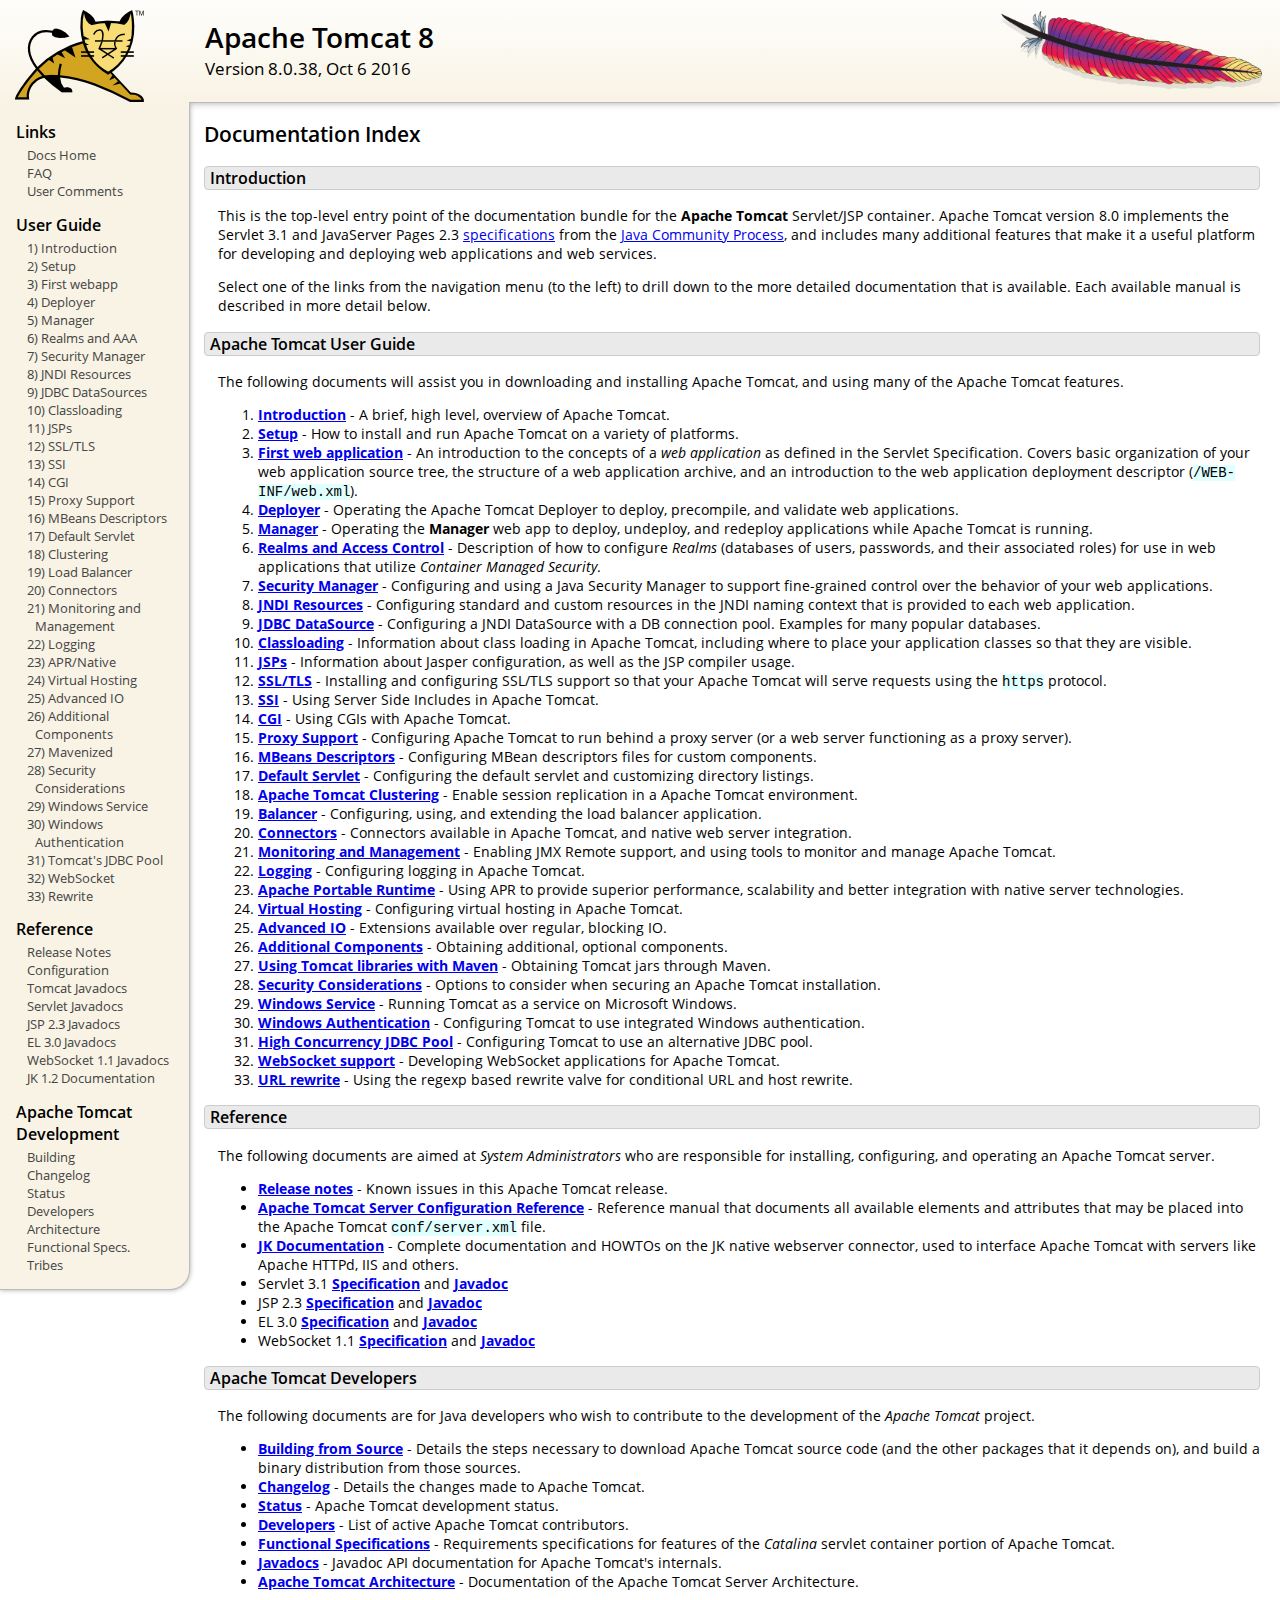
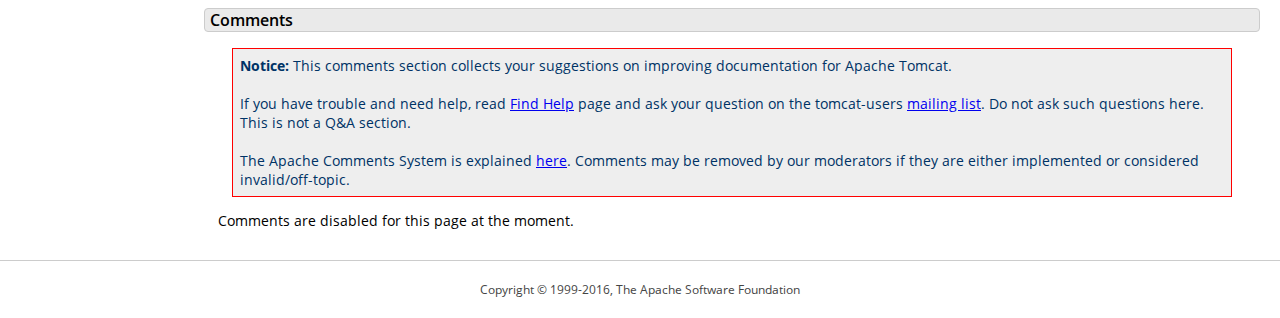
<file: docker/camunda/webapps/docs/index.html>
<!DOCTYPE html SYSTEM "about:legacy-compat">
<html lang="en"><head><META http-equiv="Content-Type" content="text/html; charset=UTF-8"><link href="./images/docs-stylesheet.css" rel="stylesheet" type="text/css"><title>Apache Tomcat 8 (8.0.38) - Documentation Index</title><meta name="author" content="Craig R. McClanahan"><meta name="author" content="Remy Maucherat"><meta name="author" content="Yoav Shapira"><script type="application/javascript" data-comments-identifier="tomcat-8.0-doc/index">
    "use strict"; // Enable strict mode

    (function() {
      var thisScript = document.currentScript;
      if (!thisScript) { // Workaround for IE <= 11
        var scripts = document.getElementsByTagName("script");
        thisScript = scripts[scripts.length - 1];
      }
      document.addEventListener("DOMContentLoaded", (function() {
        var commentsDiv = document.getElementById("comments_thread");
        var commentsShortname = "tomcat";
        var commentsIdentifier = "http://tomcat.apache.org/" +
          thisScript.getAttribute("data-comments-identifier") + ".html";

        (function(w, d) {
          if (w.location.hostname.toLowerCase() == "tomcat.apache.org") {
            var s = d.createElement("script");
            s.type = "application/javascript";
            s.async = true;
            s.src = "https://comments.apache.org/show_comments.lua?site=" +
              encodeURIComponent(commentsShortname) +
              "&page=" + encodeURIComponent(commentsIdentifier);
            d.head.appendChild(s);
          } else {
            commentsDiv.appendChild(d.createTextNode("Comments are disabled for this page at the moment."));
          }
        })(window, document);
      }), false);
    })();
  </script></head><body><div id="wrapper"><header><div id="header"><div><div><div class="logo noPrint"><a href="http://tomcat.apache.org/"><img alt="Tomcat Home" src="./images/tomcat.png"></a></div><div style="height: 1px;"></div><div class="asfLogo noPrint"><a href="http://www.apache.org/" target="_blank"><img src="./images/asf-feather.png" alt="The Apache Software Foundation" style="width: 266px; height: 83px;"></a></div><h1>Apache Tomcat 8</h1><div class="versionInfo">
          Version 8.0.38,
          <time datetime="2016-10-06">Oct 6 2016</time></div><div style="height: 1px;"></div><div style="clear: left;"></div></div></div></div></header><div id="middle"><div><div id="mainLeft" class="noprint"><div><nav><div><h2>Links</h2><ul><li><a href="index.html">Docs Home</a></li><li><a href="http://wiki.apache.org/tomcat/FAQ">FAQ</a></li><li><a href="#comments_section">User Comments</a></li></ul></div><div><h2>User Guide</h2><ul><li><a href="introduction.html">1) Introduction</a></li><li><a href="setup.html">2) Setup</a></li><li><a href="appdev/index.html">3) First webapp</a></li><li><a href="deployer-howto.html">4) Deployer</a></li><li><a href="manager-howto.html">5) Manager</a></li><li><a href="realm-howto.html">6) Realms and AAA</a></li><li><a href="security-manager-howto.html">7) Security Manager</a></li><li><a href="jndi-resources-howto.html">8) JNDI Resources</a></li><li><a href="jndi-datasource-examples-howto.html">9) JDBC DataSources</a></li><li><a href="class-loader-howto.html">10) Classloading</a></li><li><a href="jasper-howto.html">11) JSPs</a></li><li><a href="ssl-howto.html">12) SSL/TLS</a></li><li><a href="ssi-howto.html">13) SSI</a></li><li><a href="cgi-howto.html">14) CGI</a></li><li><a href="proxy-howto.html">15) Proxy Support</a></li><li><a href="mbeans-descriptors-howto.html">16) MBeans Descriptors</a></li><li><a href="default-servlet.html">17) Default Servlet</a></li><li><a href="cluster-howto.html">18) Clustering</a></li><li><a href="balancer-howto.html">19) Load Balancer</a></li><li><a href="connectors.html">20) Connectors</a></li><li><a href="monitoring.html">21) Monitoring and Management</a></li><li><a href="logging.html">22) Logging</a></li><li><a href="apr.html">23) APR/Native</a></li><li><a href="virtual-hosting-howto.html">24) Virtual Hosting</a></li><li><a href="aio.html">25) Advanced IO</a></li><li><a href="extras.html">26) Additional Components</a></li><li><a href="maven-jars.html">27) Mavenized</a></li><li><a href="security-howto.html">28) Security Considerations</a></li><li><a href="windows-service-howto.html">29) Windows Service</a></li><li><a href="windows-auth-howto.html">30) Windows Authentication</a></li><li><a href="jdbc-pool.html">31) Tomcat's JDBC Pool</a></li><li><a href="web-socket-howto.html">32) WebSocket</a></li><li><a href="rewrite.html">33) Rewrite</a></li></ul></div><div><h2>Reference</h2><ul><li><a href="RELEASE-NOTES.txt">Release Notes</a></li><li><a href="config/index.html">Configuration</a></li><li><a href="api/index.html">Tomcat Javadocs</a></li><li><a href="servletapi/index.html">Servlet Javadocs</a></li><li><a href="jspapi/index.html">JSP 2.3 Javadocs</a></li><li><a href="elapi/index.html">EL 3.0 Javadocs</a></li><li><a href="websocketapi/index.html">WebSocket 1.1 Javadocs</a></li><li><a href="http://tomcat.apache.org/connectors-doc/">JK 1.2 Documentation</a></li></ul></div><div><h2>Apache Tomcat Development</h2><ul><li><a href="building.html">Building</a></li><li><a href="changelog.html">Changelog</a></li><li><a href="http://wiki.apache.org/tomcat/TomcatVersions">Status</a></li><li><a href="developers.html">Developers</a></li><li><a href="architecture/index.html">Architecture</a></li><li><a href="funcspecs/index.html">Functional Specs.</a></li><li><a href="tribes/introduction.html">Tribes</a></li></ul></div></nav></div></div><div id="mainRight"><div id="content"><h2>Documentation Index</h2><h3 id="Introduction">Introduction</h3><div class="text">

<p>This is the top-level entry point of the documentation bundle for the
<strong>Apache Tomcat</strong> Servlet/JSP container.  Apache Tomcat version
8.0 implements the Servlet 3.1 and JavaServer Pages 2.3
<a href="http://wiki.apache.org/tomcat/Specifications">specifications</a> from the
<a href="http://www.jcp.org">Java Community Process</a>, and includes many
additional features that make it a useful platform for developing and deploying
web applications and web services.</p>

<p>Select one of the links from the navigation menu (to the left) to drill
down to the more detailed documentation that is available.  Each available
manual is described in more detail below.</p>

</div><h3 id="Apache_Tomcat_User_Guide">Apache Tomcat User Guide</h3><div class="text">

<p>The following documents will assist you in downloading and installing
Apache Tomcat, and using many of the Apache Tomcat features.</p>

<ol>
<li><a href="introduction.html"><strong>Introduction</strong></a> - A
    brief, high level, overview of Apache Tomcat.</li>
<li><a href="setup.html"><strong>Setup</strong></a> - How to install and run
    Apache Tomcat on a variety of platforms.</li>
<li><a href="appdev/index.html"><strong>First web application</strong></a>
    - An introduction to the concepts of a <em>web application</em> as defined
    in the Servlet Specification.  Covers basic organization of your web application
    source tree, the structure of a web application archive, and an
    introduction to the web application deployment descriptor
    (<code>/WEB-INF/web.xml</code>).</li>
<li><a href="deployer-howto.html"><strong>Deployer</strong></a> -
    Operating the Apache Tomcat Deployer to deploy, precompile, and validate web
    applications.</li>
<li><a href="manager-howto.html"><strong>Manager</strong></a> -
    Operating the <strong>Manager</strong> web app to deploy, undeploy, and
    redeploy applications while Apache Tomcat is running.</li>
<li><a href="realm-howto.html"><strong>Realms and Access Control</strong></a>
    - Description of how to configure <em>Realms</em> (databases of users,
    passwords, and their associated roles) for use in web applications that
    utilize <em>Container Managed Security</em>.</li>
<li><a href="security-manager-howto.html"><strong>Security Manager</strong></a>
    - Configuring and using a Java Security Manager to
    support fine-grained control over the behavior of your web applications.
    </li>
<li><a href="jndi-resources-howto.html"><strong>JNDI Resources</strong></a>
    - Configuring standard and custom resources in the JNDI naming context
    that is provided to each web application.</li>
<li><a href="jndi-datasource-examples-howto.html">
    <strong>JDBC DataSource</strong></a>
    - Configuring a JNDI DataSource with a DB connection pool.
    Examples for many popular databases.</li>
<li><a href="class-loader-howto.html"><strong>Classloading</strong></a>
    - Information about class loading in Apache Tomcat, including where to place
    your application classes so that they are visible.</li>
<li><a href="jasper-howto.html"><strong>JSPs</strong></a>
    - Information about Jasper configuration, as well as the JSP compiler
    usage.</li>
<li><a href="ssl-howto.html"><strong>SSL/TLS</strong></a> -
    Installing and configuring SSL/TLS support so that your Apache Tomcat will
    serve requests using the <code>https</code> protocol.</li>
<li><a href="ssi-howto.html"><strong>SSI</strong></a> -
    Using Server Side Includes in Apache Tomcat.</li>
<li><a href="cgi-howto.html"><strong>CGI</strong></a> -
    Using CGIs with Apache Tomcat.</li>
<li><a href="proxy-howto.html"><strong>Proxy Support</strong></a> -
    Configuring Apache Tomcat to run behind a proxy server (or a web server
    functioning as a proxy server).</li>
<li><a href="mbeans-descriptors-howto.html"><strong>MBeans Descriptors</strong></a> -
    Configuring MBean descriptors files for custom components.</li>
<li><a href="default-servlet.html"><strong>Default Servlet</strong></a> -
    Configuring the default servlet and customizing directory listings.</li>
<li><a href="cluster-howto.html"><strong>Apache Tomcat Clustering</strong></a> -
    Enable session replication in a Apache Tomcat environment.</li>
<li><a href="balancer-howto.html"><strong>Balancer</strong></a> -
    Configuring, using, and extending the load balancer application.</li>
<li><a href="connectors.html"><strong>Connectors</strong></a> -
    Connectors available in Apache Tomcat, and native web server integration.</li>
<li><a href="monitoring.html"><strong>Monitoring and Management</strong></a> -
    Enabling JMX Remote support, and using tools to monitor and manage Apache Tomcat.</li>
<li><a href="logging.html"><strong>Logging</strong></a> -
    Configuring logging in Apache Tomcat.</li>
<li><a href="apr.html"><strong>Apache Portable Runtime</strong></a> -
    Using APR to provide superior performance, scalability and better
    integration with native server technologies.</li>
<li><a href="virtual-hosting-howto.html"><strong>Virtual Hosting</strong></a> -
    Configuring virtual hosting in Apache Tomcat.</li>
<li><a href="aio.html"><strong>Advanced IO</strong></a> -
    Extensions available over regular, blocking IO.</li>
<li><a href="extras.html"><strong>Additional Components</strong></a> -
    Obtaining additional, optional components.</li>
<li><a href="maven-jars.html"><strong>Using Tomcat libraries with Maven</strong></a> -
    Obtaining Tomcat jars through Maven.</li>
<li><a href="security-howto.html"><strong>Security Considerations</strong></a> -
    Options to consider when securing an Apache Tomcat installation.</li>
<li><a href="windows-service-howto.html"><strong>Windows Service</strong></a> -
    Running Tomcat as a service on Microsoft Windows.</li>
<li><a href="windows-auth-howto.html"><strong>Windows Authentication</strong></a> -
    Configuring Tomcat to use integrated Windows authentication.</li>
<li><a href="jdbc-pool.html"><strong>High Concurrency JDBC Pool</strong></a> -
    Configuring Tomcat to use an alternative JDBC pool.</li>
<li><a href="web-socket-howto.html"><strong>WebSocket support</strong></a> -
    Developing WebSocket applications for Apache Tomcat.</li>
<li><a href="rewrite.html"><strong>URL rewrite</strong></a> -
    Using the regexp based rewrite valve for conditional URL and host rewrite.</li>

</ol>

</div><h3 id="Reference">Reference</h3><div class="text">

<p>The following documents are aimed at <em>System Administrators</em> who
are responsible for installing, configuring, and operating an Apache Tomcat server.
</p>
<ul>
<li><a href="RELEASE-NOTES.txt"><strong>Release notes</strong></a>
    - Known issues in this Apache Tomcat release.
    </li>
<li><a href="config/index.html"><strong>Apache Tomcat Server Configuration Reference</strong></a>
    - Reference manual that documents all available elements and attributes
      that may be placed into the Apache Tomcat <code>conf/server.xml</code> file.
    </li>
<li><a href="http://tomcat.apache.org/connectors-doc/index.html"><strong>JK Documentation</strong></a>
    - Complete documentation and HOWTOs on the JK native webserver connector,
      used to interface Apache Tomcat with servers like Apache HTTPd, IIS
      and others.</li>
<li>Servlet 3.1
    <a href="http://jcp.org/aboutJava/communityprocess/final/jsr340/index.html">
    <strong>Specification</strong></a> and
    <a href="http://docs.oracle.com/javaee/7/api/javax/servlet/package-summary.html">
    <strong>Javadoc</strong></a>
    </li>
<li>JSP 2.3
    <a href="http://jcp.org/aboutJava/communityprocess/mrel/jsr245/index2.html">
    <strong>Specification</strong></a> and
    <a href="http://docs.oracle.com/javaee/7/api/javax/servlet/jsp/package-summary.html">
    <strong>Javadoc</strong></a>
    </li>
<li>EL 3.0
    <a href="http://jcp.org/aboutJava/communityprocess/final/jsr341/index.html">
    <strong>Specification</strong></a> and
    <a href="http://docs.oracle.com/javaee/7/api/javax/el/package-summary.html">
    <strong>Javadoc</strong></a>
    </li>
<li>WebSocket 1.1
    <a href="https://jcp.org/aboutJava/communityprocess/mrel/jsr356/index.html">
    <strong>Specification</strong></a> and
    <a href="http://docs.oracle.com/javaee/7/api/javax/websocket/package-summary.html">
    <strong>Javadoc</strong></a>
    </li>
</ul>

</div><h3 id="Apache_Tomcat_Developers">Apache Tomcat Developers</h3><div class="text">

<p>The following documents are for Java developers who wish to contribute to
the development of the <em>Apache Tomcat</em> project.</p>
<ul>
<li><a href="building.html"><strong>Building from Source</strong></a> -
    Details the steps necessary to download Apache Tomcat source code (and the
    other packages that it depends on), and build a binary distribution from
    those sources.
    </li>
<li><a href="changelog.html"><strong>Changelog</strong></a> - Details the
    changes made to Apache Tomcat.
    </li>
<li><a href="http://wiki.apache.org/tomcat/TomcatVersions"><strong>Status</strong></a> -
    Apache Tomcat development status.
    </li>
<li><a href="developers.html"><strong>Developers</strong></a> - List of active
    Apache Tomcat contributors.
    </li>
<li><a href="funcspecs/index.html"><strong>Functional Specifications</strong></a>
    - Requirements specifications for features of the <em>Catalina</em> servlet
    container portion of Apache Tomcat.</li>
<li><a href="api/index.html"><strong>Javadocs</strong></a>
    - Javadoc API documentation for Apache Tomcat's internals.</li>
<li><a href="architecture/index.html"><strong>Apache Tomcat Architecture</strong></a>
    - Documentation of the Apache Tomcat Server Architecture.</li>
</ul>

</div><div class="noprint"><h3 id="comments_section">
                  Comments
                </h3><div class="text"><p class="notice"><strong>Notice: </strong>This comments section collects your suggestions
                    on improving documentation for Apache Tomcat.<br><br>
                    If you have trouble and need help, read
                    <a href="http://tomcat.apache.org/findhelp.html">Find Help</a> page
                    and ask your question on the tomcat-users
                    <a href="http://tomcat.apache.org/lists.html">mailing list</a>.
                    Do not ask such questions here. This is not a Q&amp;A section.<br><br>
                    The Apache Comments System is explained <a href="./comments.html">here</a>.
                    Comments may be removed by our moderators if they are either
                    implemented or considered invalid/off-topic.
                  </p><div id="comments_thread"></div></div></div></div></div></div></div><footer><div id="footer">
    Copyright &copy; 1999-2016, The Apache Software Foundation
  </div></footer></div></body></html>
</file>
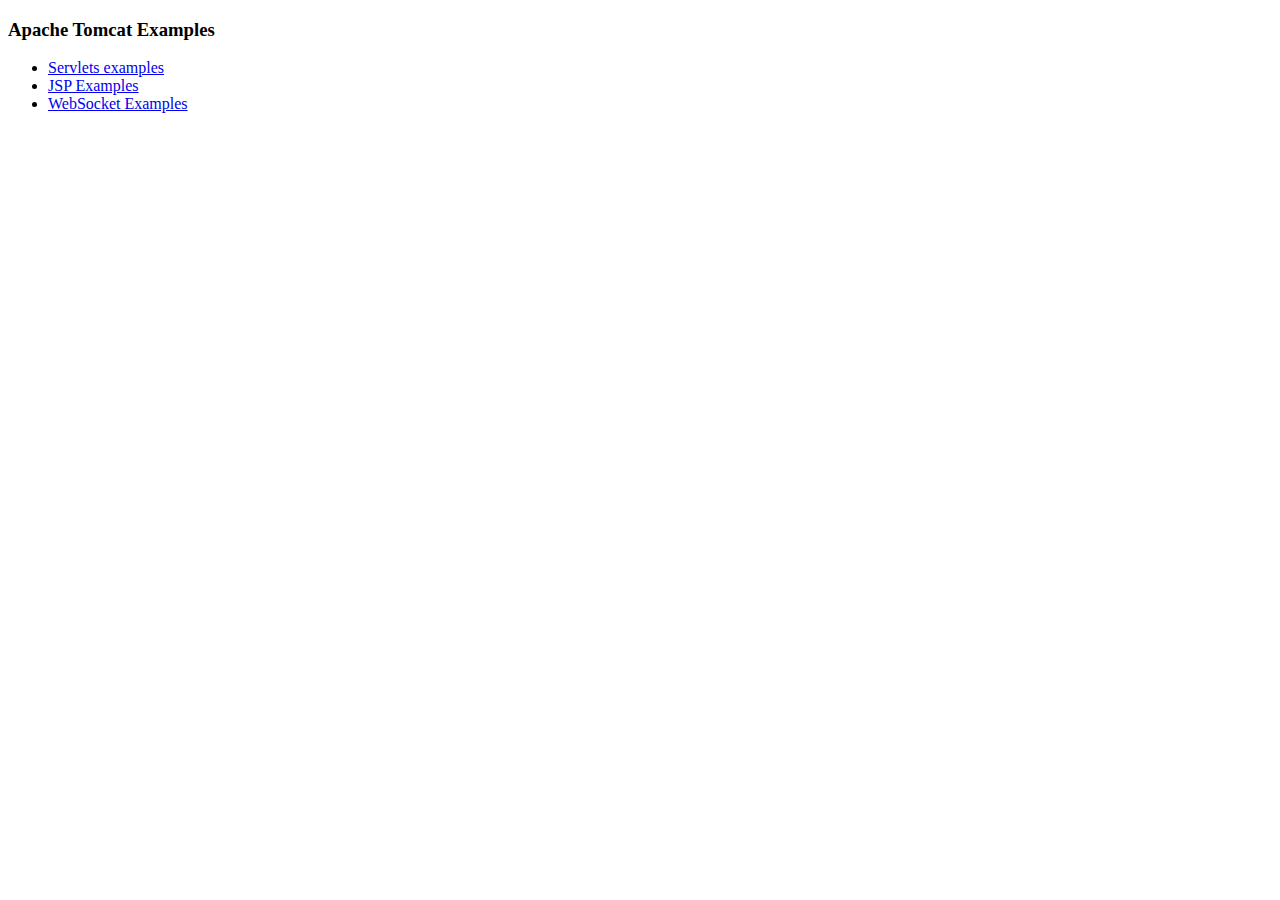
<file: docker/camunda/webapps/examples/index.html>
<!--
  Licensed to the Apache Software Foundation (ASF) under one or more
  contributor license agreements.  See the NOTICE file distributed with
  this work for additional information regarding copyright ownership.
  The ASF licenses this file to You under the Apache License, Version 2.0
  (the "License"); you may not use this file except in compliance with
  the License.  You may obtain a copy of the License at

      http://www.apache.org/licenses/LICENSE-2.0

  Unless required by applicable law or agreed to in writing, software
  distributed under the License is distributed on an "AS IS" BASIS,
  WITHOUT WARRANTIES OR CONDITIONS OF ANY KIND, either express or implied.
  See the License for the specific language governing permissions and
  limitations under the License.
-->
<!DOCTYPE HTML><html lang="en"><head>
<meta charset="UTF-8">
<title>Apache Tomcat Examples</title>
</head>
<body>
<p>
<h3>Apache Tomcat Examples</H3>
<p></p>
<ul>
<li><a href="servlets">Servlets examples</a></li>
<li><a href="jsp">JSP Examples</a></li>
<li><a href="websocket/index.xhtml">WebSocket Examples</a></li>
</ul>
</body></html>
</file>
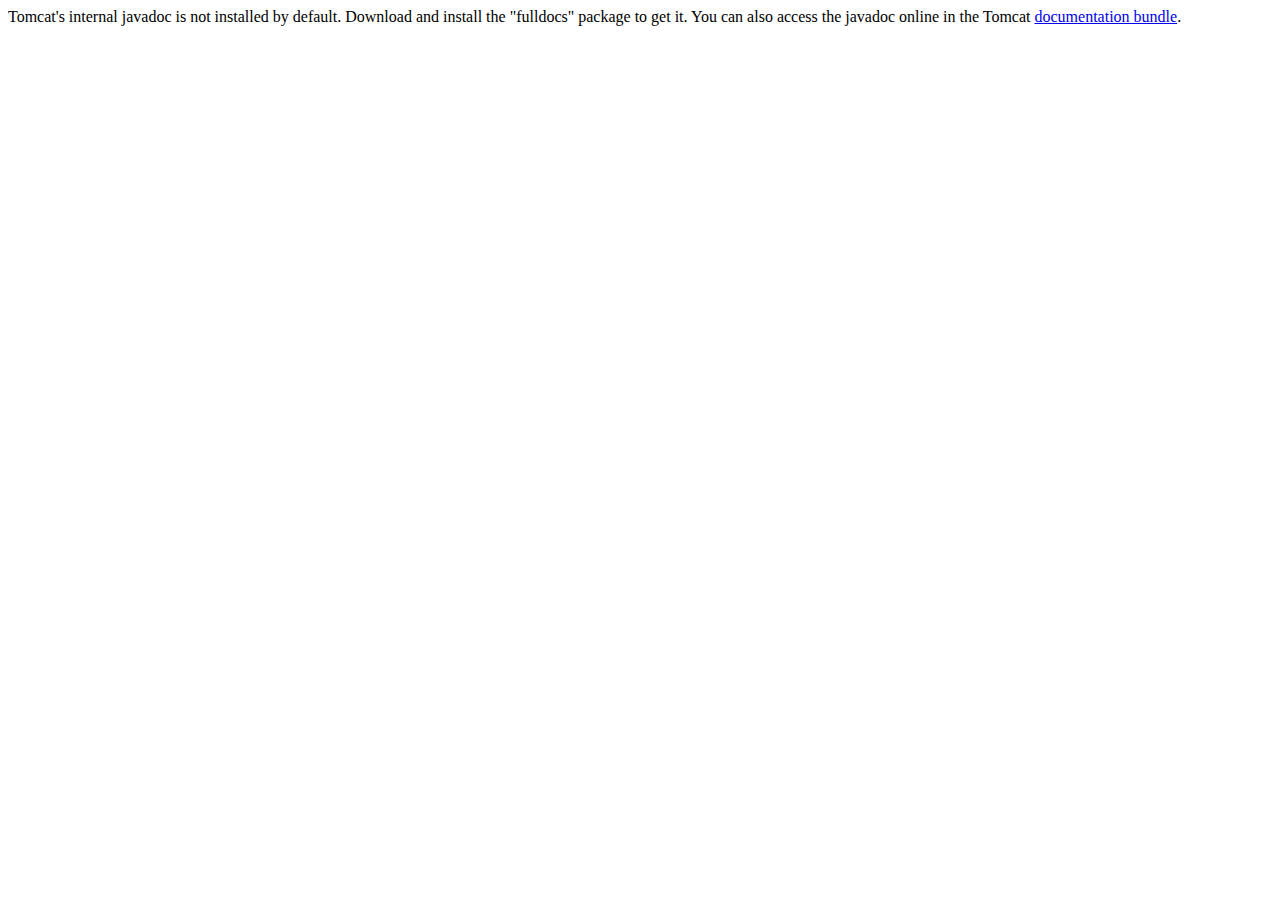
<file: docker/camunda/webapps/docs/api/index.html>
<!--
  Licensed to the Apache Software Foundation (ASF) under one or more
  contributor license agreements.  See the NOTICE file distributed with
  this work for additional information regarding copyright ownership.
  The ASF licenses this file to You under the Apache License, Version 2.0
  (the "License"); you may not use this file except in compliance with
  the License.  You may obtain a copy of the License at

      http://www.apache.org/licenses/LICENSE-2.0

  Unless required by applicable law or agreed to in writing, software
  distributed under the License is distributed on an "AS IS" BASIS,
  WITHOUT WARRANTIES OR CONDITIONS OF ANY KIND, either express or implied.
  See the License for the specific language governing permissions and
  limitations under the License.
-->
<!DOCTYPE html>
<html>
    <head>
    <meta charset="UTF-8" />
    <title>API docs</title>
</head>

<body>

Tomcat's internal javadoc is not installed by default. Download and install
the "fulldocs" package to get it.

You can also access the javadoc online in the Tomcat
<a href="http://tomcat.apache.org/tomcat-8.0-doc/">
documentation bundle</a>.

</body>
</html>
</file>
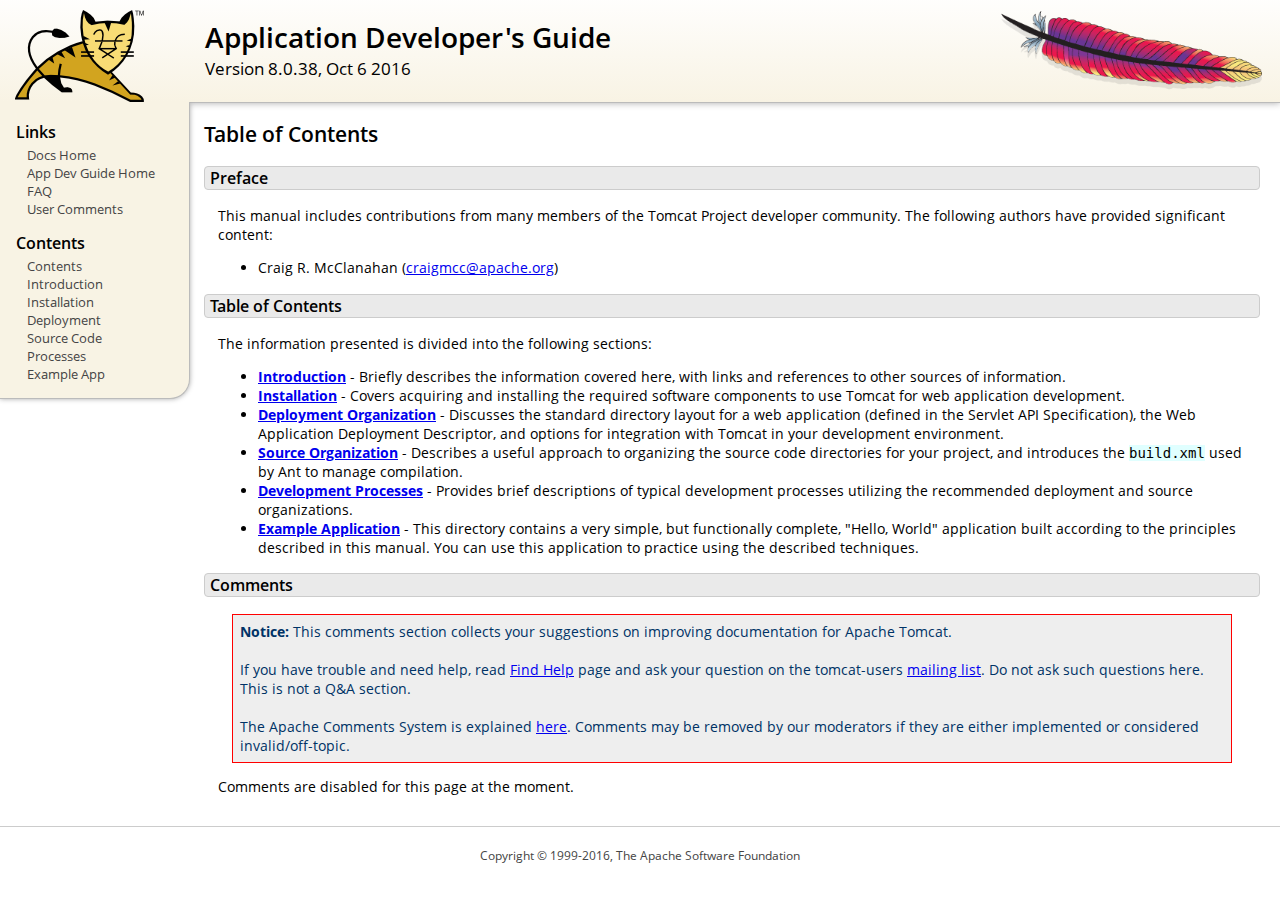
<file: docker/camunda/webapps/docs/appdev/index.html>
<!DOCTYPE html SYSTEM "about:legacy-compat">
<html lang="en"><head><META http-equiv="Content-Type" content="text/html; charset=UTF-8"><link href="../images/docs-stylesheet.css" rel="stylesheet" type="text/css"><title>Application Developer's Guide (8.0.38) - Table of Contents</title><meta name="author" content="Craig R. McClanahan"><script type="application/javascript" data-comments-identifier="tomcat-8.0-doc/appdev/index">
    "use strict"; // Enable strict mode

    (function() {
      var thisScript = document.currentScript;
      if (!thisScript) { // Workaround for IE <= 11
        var scripts = document.getElementsByTagName("script");
        thisScript = scripts[scripts.length - 1];
      }
      document.addEventListener("DOMContentLoaded", (function() {
        var commentsDiv = document.getElementById("comments_thread");
        var commentsShortname = "tomcat";
        var commentsIdentifier = "http://tomcat.apache.org/" +
          thisScript.getAttribute("data-comments-identifier") + ".html";

        (function(w, d) {
          if (w.location.hostname.toLowerCase() == "tomcat.apache.org") {
            var s = d.createElement("script");
            s.type = "application/javascript";
            s.async = true;
            s.src = "https://comments.apache.org/show_comments.lua?site=" +
              encodeURIComponent(commentsShortname) +
              "&page=" + encodeURIComponent(commentsIdentifier);
            d.head.appendChild(s);
          } else {
            commentsDiv.appendChild(d.createTextNode("Comments are disabled for this page at the moment."));
          }
        })(window, document);
      }), false);
    })();
  </script></head><body><div id="wrapper"><header><div id="header"><div><div><div class="logo noPrint"><a href="http://tomcat.apache.org/"><img alt="Tomcat Home" src="../images/tomcat.png"></a></div><div style="height: 1px;"></div><div class="asfLogo noPrint"><a href="http://www.apache.org/" target="_blank"><img src="../images/asf-feather.png" alt="The Apache Software Foundation" style="width: 266px; height: 83px;"></a></div><h1>Application Developer's Guide</h1><div class="versionInfo">
          Version 8.0.38,
          <time datetime="2016-10-06">Oct 6 2016</time></div><div style="height: 1px;"></div><div style="clear: left;"></div></div></div></div></header><div id="middle"><div><div id="mainLeft" class="noprint"><div><nav><div><h2>Links</h2><ul><li><a href="../index.html">Docs Home</a></li><li><a href="index.html">App Dev Guide Home</a></li><li><a href="http://wiki.apache.org/tomcat/FAQ">FAQ</a></li><li><a href="#comments_section">User Comments</a></li></ul></div><div><h2>Contents</h2><ul><li><a href="index.html">Contents</a></li><li><a href="introduction.html">Introduction</a></li><li><a href="installation.html">Installation</a></li><li><a href="deployment.html">Deployment</a></li><li><a href="source.html">Source Code</a></li><li><a href="processes.html">Processes</a></li><li><a href="sample/">Example App</a></li></ul></div></nav></div></div><div id="mainRight"><div id="content"><h2>Table of Contents</h2><h3 id="Preface">Preface</h3><div class="text">

<p>This manual includes contributions from many members of the Tomcat Project
developer community.  The following authors have provided significant content:
</p>
<ul>
<li>Craig R. McClanahan
    (<a href="mailto:craigmcc@apache.org">craigmcc@apache.org</a>)</li>
</ul>

</div><h3 id="Table_of_Contents">Table of Contents</h3><div class="text">

<p>The information presented is divided into the following sections:</p>
<ul>
<li><a href="introduction.html"><strong>Introduction</strong></a> -
    Briefly describes the information covered here, with
    links and references to other sources of information.</li>
<li><a href="installation.html"><strong>Installation</strong></a> -
    Covers acquiring and installing the required software
    components to use Tomcat for web application development.</li>
<li><a href="deployment.html"><strong>Deployment Organization</strong></a> -
    Discusses the standard directory layout for a web application
    (defined in the Servlet API Specification), the Web Application
    Deployment Descriptor, and options for integration with Tomcat
    in your development environment.</li>
<li><a href="source.html"><strong>Source Organization</strong></a> -
    Describes a useful approach to organizing the source code
    directories for your project, and introduces the
    <code>build.xml</code> used by Ant to manage compilation.</li>
<li><a href="processes.html"><strong>Development Processes</strong></a> -
    Provides brief descriptions of typical development processes
    utilizing the recommended deployment and source organizations.</li>
<li><a href="sample/" target="_blank"><strong>Example Application</strong></a> -
    This directory contains a very simple, but functionally complete,
    "Hello, World" application built according to the principles
    described in this manual.  You can use this application to
    practice using the described techniques.</li>
</ul>

</div><div class="noprint"><h3 id="comments_section">
                  Comments
                </h3><div class="text"><p class="notice"><strong>Notice: </strong>This comments section collects your suggestions
                    on improving documentation for Apache Tomcat.<br><br>
                    If you have trouble and need help, read
                    <a href="http://tomcat.apache.org/findhelp.html">Find Help</a> page
                    and ask your question on the tomcat-users
                    <a href="http://tomcat.apache.org/lists.html">mailing list</a>.
                    Do not ask such questions here. This is not a Q&amp;A section.<br><br>
                    The Apache Comments System is explained <a href="../comments.html">here</a>.
                    Comments may be removed by our moderators if they are either
                    implemented or considered invalid/off-topic.
                  </p><div id="comments_thread"></div></div></div></div></div></div></div><footer><div id="footer">
    Copyright &copy; 1999-2016, The Apache Software Foundation
  </div></footer></div></body></html>
</file>
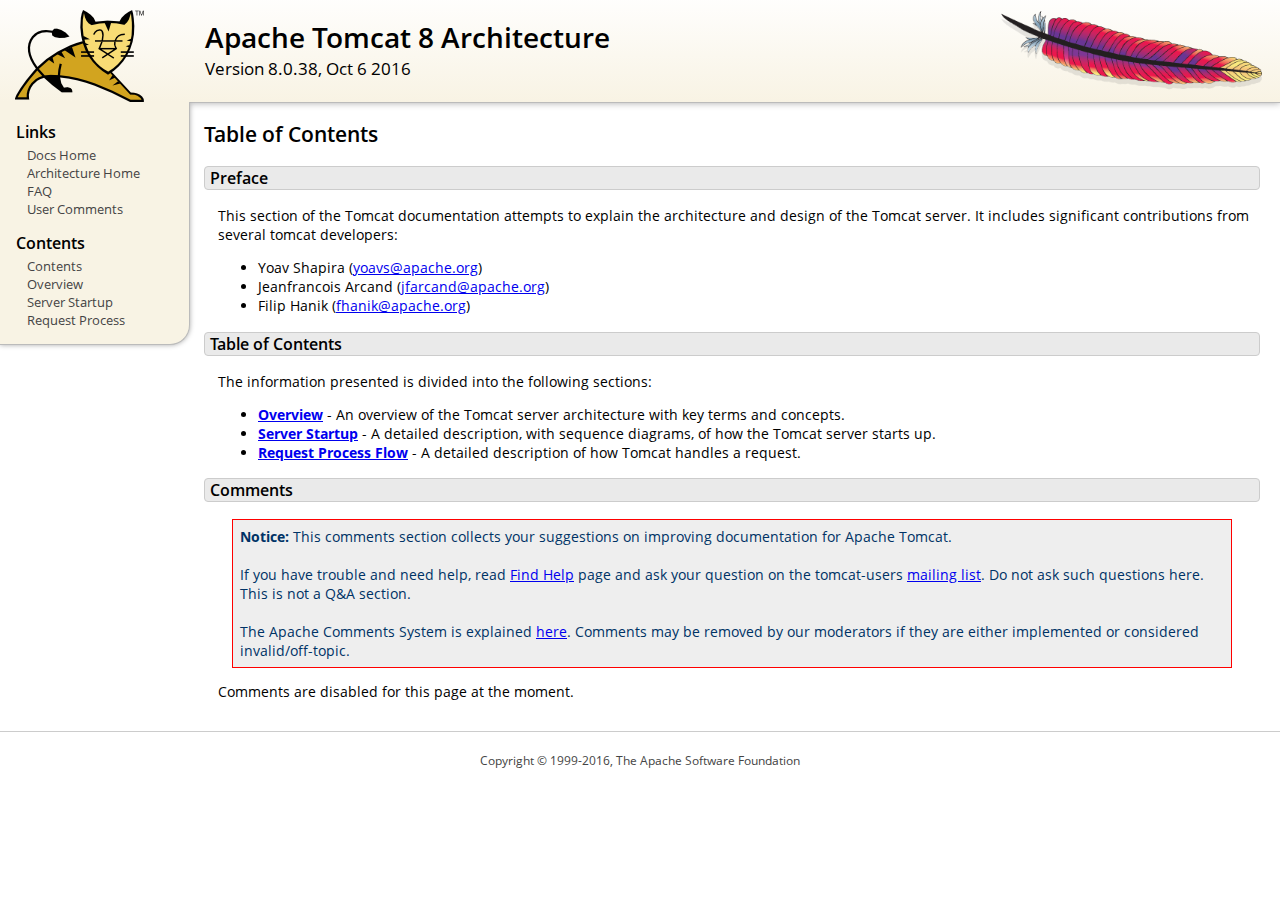
<file: docker/camunda/webapps/docs/architecture/index.html>
<!DOCTYPE html SYSTEM "about:legacy-compat">
<html lang="en"><head><META http-equiv="Content-Type" content="text/html; charset=UTF-8"><link href="../images/docs-stylesheet.css" rel="stylesheet" type="text/css"><title>Apache Tomcat 8 Architecture (8.0.38) - Table of Contents</title><meta name="author" content="Yoav Shapira"><script type="application/javascript" data-comments-identifier="tomcat-8.0-doc/architecture/index">
    "use strict"; // Enable strict mode

    (function() {
      var thisScript = document.currentScript;
      if (!thisScript) { // Workaround for IE <= 11
        var scripts = document.getElementsByTagName("script");
        thisScript = scripts[scripts.length - 1];
      }
      document.addEventListener("DOMContentLoaded", (function() {
        var commentsDiv = document.getElementById("comments_thread");
        var commentsShortname = "tomcat";
        var commentsIdentifier = "http://tomcat.apache.org/" +
          thisScript.getAttribute("data-comments-identifier") + ".html";

        (function(w, d) {
          if (w.location.hostname.toLowerCase() == "tomcat.apache.org") {
            var s = d.createElement("script");
            s.type = "application/javascript";
            s.async = true;
            s.src = "https://comments.apache.org/show_comments.lua?site=" +
              encodeURIComponent(commentsShortname) +
              "&page=" + encodeURIComponent(commentsIdentifier);
            d.head.appendChild(s);
          } else {
            commentsDiv.appendChild(d.createTextNode("Comments are disabled for this page at the moment."));
          }
        })(window, document);
      }), false);
    })();
  </script></head><body><div id="wrapper"><header><div id="header"><div><div><div class="logo noPrint"><a href="http://tomcat.apache.org/"><img alt="Tomcat Home" src="../images/tomcat.png"></a></div><div style="height: 1px;"></div><div class="asfLogo noPrint"><a href="http://www.apache.org/" target="_blank"><img src="../images/asf-feather.png" alt="The Apache Software Foundation" style="width: 266px; height: 83px;"></a></div><h1>Apache Tomcat 8 Architecture</h1><div class="versionInfo">
          Version 8.0.38,
          <time datetime="2016-10-06">Oct 6 2016</time></div><div style="height: 1px;"></div><div style="clear: left;"></div></div></div></div></header><div id="middle"><div><div id="mainLeft" class="noprint"><div><nav><div><h2>Links</h2><ul><li><a href="../index.html">Docs Home</a></li><li><a href="index.html">Architecture Home</a></li><li><a href="http://wiki.apache.org/tomcat/FAQ">FAQ</a></li><li><a href="#comments_section">User Comments</a></li></ul></div><div><h2>Contents</h2><ul><li><a href="index.html">Contents</a></li><li><a href="overview.html">Overview</a></li><li><a href="startup.html">Server Startup</a></li><li><a href="requestProcess.html">Request Process</a></li></ul></div></nav></div></div><div id="mainRight"><div id="content"><h2>Table of Contents</h2><h3 id="Preface">Preface</h3><div class="text">

<p>This section of the Tomcat documentation attempts to explain
the architecture and design of the Tomcat server.  It includes significant
contributions from several tomcat developers:
</p>
<ul>
<li>Yoav Shapira
    (<a href="mailto:yoavs@apache.org">yoavs@apache.org</a>)</li>
<li>Jeanfrancois Arcand
    (<a href="mailto:jfarcand@apache.org">jfarcand@apache.org</a>)</li>
<li>Filip Hanik
    (<a href="mailto:fhanik@apache.org">fhanik@apache.org</a>)</li>
</ul>

</div><h3 id="Table_of_Contents">Table of Contents</h3><div class="text">

<p>The information presented is divided into the following sections:</p>
<ul>
<li><a href="overview.html"><strong>Overview</strong></a> -
    An overview of the Tomcat server architecture with key terms
    and concepts.</li>
<li><a href="startup.html"><strong>Server Startup</strong></a> -
    A detailed description, with sequence diagrams, of how the Tomcat
    server starts up.</li>
<li><a href="requestProcess.html"><strong>Request Process Flow</strong></a> -
    A detailed description of how Tomcat handles a request.</li>
</ul>

</div><div class="noprint"><h3 id="comments_section">
                  Comments
                </h3><div class="text"><p class="notice"><strong>Notice: </strong>This comments section collects your suggestions
                    on improving documentation for Apache Tomcat.<br><br>
                    If you have trouble and need help, read
                    <a href="http://tomcat.apache.org/findhelp.html">Find Help</a> page
                    and ask your question on the tomcat-users
                    <a href="http://tomcat.apache.org/lists.html">mailing list</a>.
                    Do not ask such questions here. This is not a Q&amp;A section.<br><br>
                    The Apache Comments System is explained <a href="../comments.html">here</a>.
                    Comments may be removed by our moderators if they are either
                    implemented or considered invalid/off-topic.
                  </p><div id="comments_thread"></div></div></div></div></div></div></div><footer><div id="footer">
    Copyright &copy; 1999-2016, The Apache Software Foundation
  </div></footer></div></body></html>
</file>
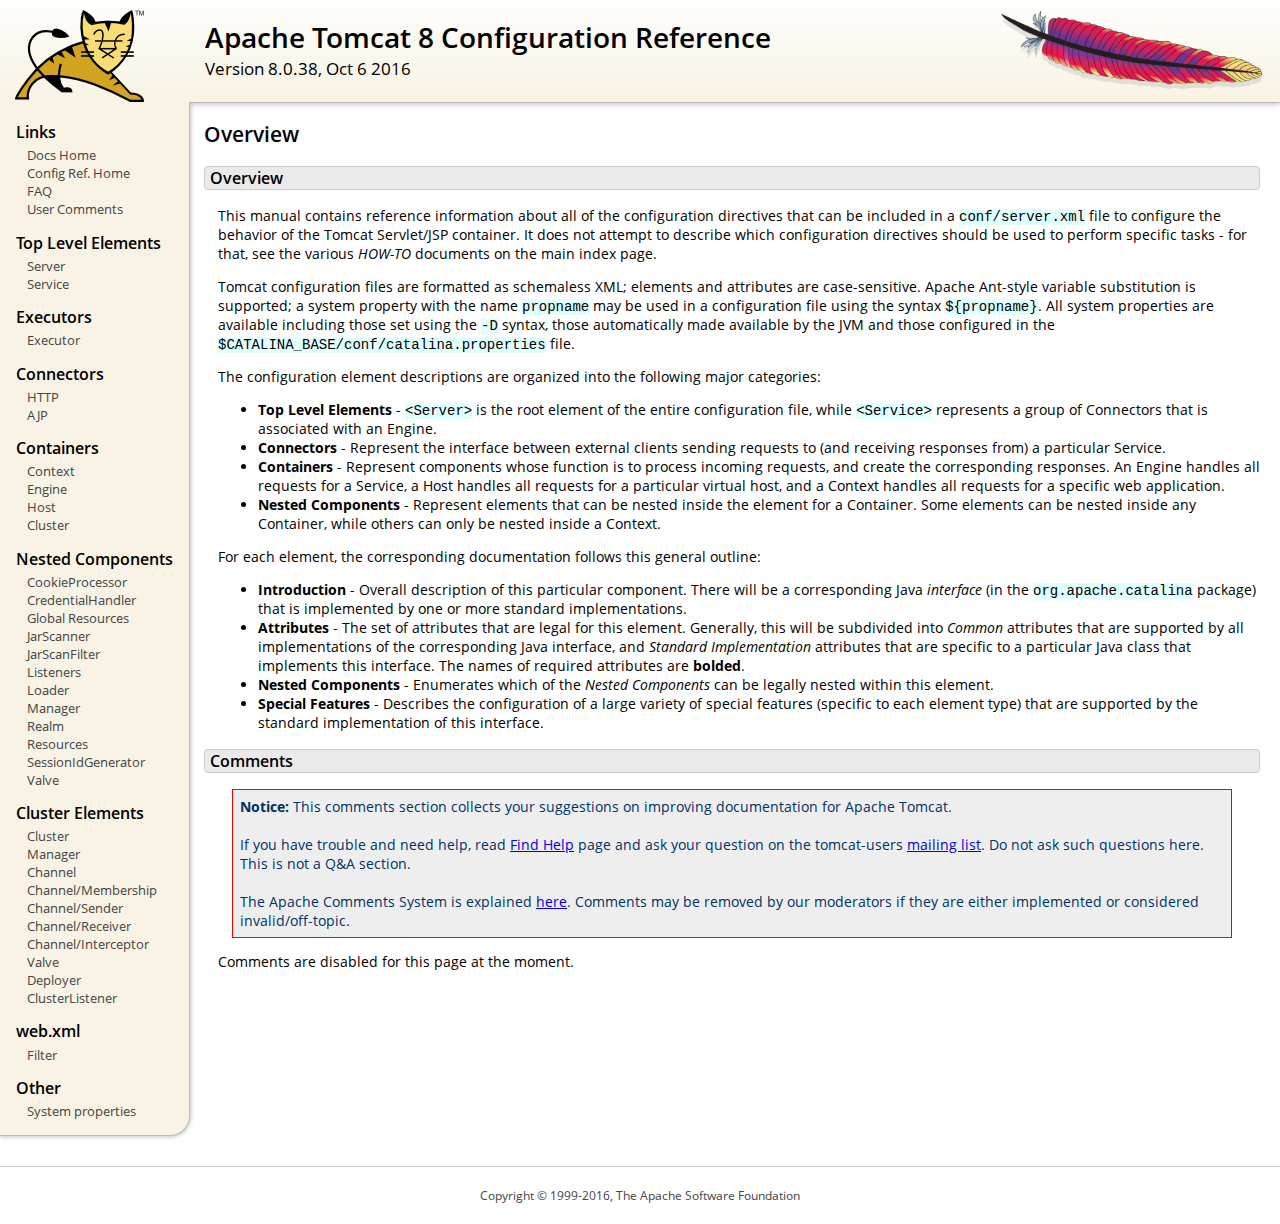
<file: docker/camunda/webapps/docs/config/index.html>
<!DOCTYPE html SYSTEM "about:legacy-compat">
<html lang="en"><head><META http-equiv="Content-Type" content="text/html; charset=UTF-8"><link href="../images/docs-stylesheet.css" rel="stylesheet" type="text/css"><title>Apache Tomcat 8 Configuration Reference (8.0.38) - Overview</title><meta name="author" content="Craig R. McClanahan"><script type="application/javascript" data-comments-identifier="tomcat-8.0-doc/config/index">
    "use strict"; // Enable strict mode

    (function() {
      var thisScript = document.currentScript;
      if (!thisScript) { // Workaround for IE <= 11
        var scripts = document.getElementsByTagName("script");
        thisScript = scripts[scripts.length - 1];
      }
      document.addEventListener("DOMContentLoaded", (function() {
        var commentsDiv = document.getElementById("comments_thread");
        var commentsShortname = "tomcat";
        var commentsIdentifier = "http://tomcat.apache.org/" +
          thisScript.getAttribute("data-comments-identifier") + ".html";

        (function(w, d) {
          if (w.location.hostname.toLowerCase() == "tomcat.apache.org") {
            var s = d.createElement("script");
            s.type = "application/javascript";
            s.async = true;
            s.src = "https://comments.apache.org/show_comments.lua?site=" +
              encodeURIComponent(commentsShortname) +
              "&page=" + encodeURIComponent(commentsIdentifier);
            d.head.appendChild(s);
          } else {
            commentsDiv.appendChild(d.createTextNode("Comments are disabled for this page at the moment."));
          }
        })(window, document);
      }), false);
    })();
  </script></head><body><div id="wrapper"><header><div id="header"><div><div><div class="logo noPrint"><a href="http://tomcat.apache.org/"><img alt="Tomcat Home" src="../images/tomcat.png"></a></div><div style="height: 1px;"></div><div class="asfLogo noPrint"><a href="http://www.apache.org/" target="_blank"><img src="../images/asf-feather.png" alt="The Apache Software Foundation" style="width: 266px; height: 83px;"></a></div><h1>Apache Tomcat 8 Configuration Reference</h1><div class="versionInfo">
          Version 8.0.38,
          <time datetime="2016-10-06">Oct 6 2016</time></div><div style="height: 1px;"></div><div style="clear: left;"></div></div></div></div></header><div id="middle"><div><div id="mainLeft" class="noprint"><div><nav><div><h2>Links</h2><ul><li><a href="../index.html">Docs Home</a></li><li><a href="index.html">Config Ref. Home</a></li><li><a href="http://wiki.apache.org/tomcat/FAQ">FAQ</a></li><li><a href="#comments_section">User Comments</a></li></ul></div><div><h2>Top Level Elements</h2><ul><li><a href="server.html">Server</a></li><li><a href="service.html">Service</a></li></ul></div><div><h2>Executors</h2><ul><li><a href="executor.html">Executor</a></li></ul></div><div><h2>Connectors</h2><ul><li><a href="http.html">HTTP</a></li><li><a href="ajp.html">AJP</a></li></ul></div><div><h2>Containers</h2><ul><li><a href="context.html">Context</a></li><li><a href="engine.html">Engine</a></li><li><a href="host.html">Host</a></li><li><a href="cluster.html">Cluster</a></li></ul></div><div><h2>Nested Components</h2><ul><li><a href="cookie-processor.html">CookieProcessor</a></li><li><a href="credentialhandler.html">CredentialHandler</a></li><li><a href="globalresources.html">Global Resources</a></li><li><a href="jar-scanner.html">JarScanner</a></li><li><a href="jar-scan-filter.html">JarScanFilter</a></li><li><a href="listeners.html">Listeners</a></li><li><a href="loader.html">Loader</a></li><li><a href="manager.html">Manager</a></li><li><a href="realm.html">Realm</a></li><li><a href="resources.html">Resources</a></li><li><a href="sessionidgenerator.html">SessionIdGenerator</a></li><li><a href="valve.html">Valve</a></li></ul></div><div><h2>Cluster Elements</h2><ul><li><a href="cluster.html">Cluster</a></li><li><a href="cluster-manager.html">Manager</a></li><li><a href="cluster-channel.html">Channel</a></li><li><a href="cluster-membership.html">Channel/Membership</a></li><li><a href="cluster-sender.html">Channel/Sender</a></li><li><a href="cluster-receiver.html">Channel/Receiver</a></li><li><a href="cluster-interceptor.html">Channel/Interceptor</a></li><li><a href="cluster-valve.html">Valve</a></li><li><a href="cluster-deployer.html">Deployer</a></li><li><a href="cluster-listener.html">ClusterListener</a></li></ul></div><div><h2>web.xml</h2><ul><li><a href="filter.html">Filter</a></li></ul></div><div><h2>Other</h2><ul><li><a href="systemprops.html">System properties</a></li></ul></div></nav></div></div><div id="mainRight"><div id="content"><h2>Overview</h2><h3 id="Overview">Overview</h3><div class="text">

<p>This manual contains reference information about all of the configuration
directives that can be included in a <code>conf/server.xml</code> file to
configure the behavior of the Tomcat Servlet/JSP container.  It does not
attempt to describe which configuration directives should be used to perform
specific tasks - for that, see the various <em>HOW-TO</em> documents on the
main index page.</p>

<p>Tomcat configuration files are formatted as schemaless XML; elements and
attributes are case-sensitive. Apache Ant-style variable substitution
is supported; a system property with the name <code>propname</code> may be
used in a configuration file using the syntax <code>${propname}</code>. All
system properties are available including those set using the <code>-D</code>
syntax, those automatically made available by the JVM and those configured in
the <code>$CATALINA_BASE/conf/catalina.properties</code> file.
</p>

<p>The configuration element descriptions are organized into the following
major categories:</p>
<ul>
<li><strong>Top Level Elements</strong> - <code>&lt;Server&gt;</code> is the
    root element of the entire configuration file, while
    <code>&lt;Service&gt;</code> represents a group of Connectors that is
    associated with an Engine.</li>
<li><strong>Connectors</strong> - Represent the interface between external
    clients sending requests to (and receiving responses from) a particular
    Service.</li>
<li><strong>Containers</strong> - Represent components whose function is to
    process incoming requests, and create the corresponding responses.
    An Engine handles all requests for a Service, a Host handles all requests
    for a particular virtual host, and a Context handles all requests for a
    specific web application.</li>
<li><strong>Nested Components</strong> - Represent elements that can be
    nested inside the element for a Container.  Some elements can be nested
    inside any Container, while others can only be nested inside a
    Context.</li>
</ul>

<p>For each element, the corresponding documentation follows this general
outline:</p>
<ul>
<li><strong>Introduction</strong> - Overall description of this particular
    component.  There will be a corresponding Java <em>interface</em> (in
    the <code>org.apache.catalina</code> package) that is implemented by one
    or more standard implementations.</li>
<li><strong>Attributes</strong> - The set of attributes that are legal for
    this element.  Generally, this will be subdivided into <em>Common</em>
    attributes that are supported by all implementations of the corresponding
    Java interface, and <em>Standard Implementation</em> attributes that are
    specific to a particular Java class that implements this interface.
    The names of required attributes are <strong>bolded</strong>.</li>
<li><strong>Nested Components</strong> - Enumerates which of the <em>Nested
    Components</em> can be legally nested within this element.</li>
<li><strong>Special Features</strong> - Describes the configuration of a large
    variety of special features (specific to each element type) that are
    supported by the standard implementation of this interface.</li>
</ul>

</div><div class="noprint"><h3 id="comments_section">
                  Comments
                </h3><div class="text"><p class="notice"><strong>Notice: </strong>This comments section collects your suggestions
                    on improving documentation for Apache Tomcat.<br><br>
                    If you have trouble and need help, read
                    <a href="http://tomcat.apache.org/findhelp.html">Find Help</a> page
                    and ask your question on the tomcat-users
                    <a href="http://tomcat.apache.org/lists.html">mailing list</a>.
                    Do not ask such questions here. This is not a Q&amp;A section.<br><br>
                    The Apache Comments System is explained <a href="../comments.html">here</a>.
                    Comments may be removed by our moderators if they are either
                    implemented or considered invalid/off-topic.
                  </p><div id="comments_thread"></div></div></div></div></div></div></div><footer><div id="footer">
    Copyright &copy; 1999-2016, The Apache Software Foundation
  </div></footer></div></body></html>
</file>
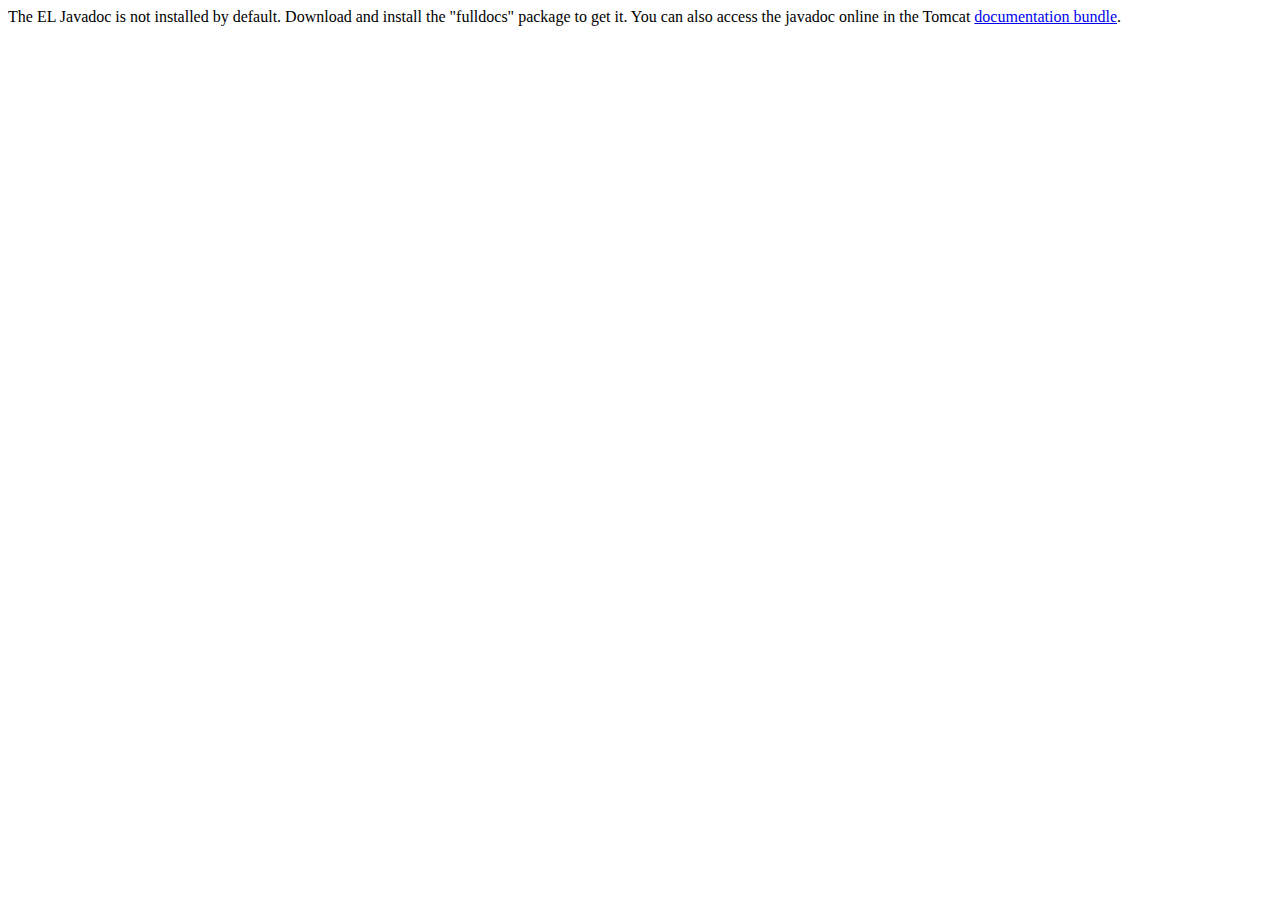
<file: docker/camunda/webapps/docs/elapi/index.html>
<!--
  Licensed to the Apache Software Foundation (ASF) under one or more
  contributor license agreements.  See the NOTICE file distributed with
  this work for additional information regarding copyright ownership.
  The ASF licenses this file to You under the Apache License, Version 2.0
  (the "License"); you may not use this file except in compliance with
  the License.  You may obtain a copy of the License at

      http://www.apache.org/licenses/LICENSE-2.0

  Unless required by applicable law or agreed to in writing, software
  distributed under the License is distributed on an "AS IS" BASIS,
  WITHOUT WARRANTIES OR CONDITIONS OF ANY KIND, either express or implied.
  See the License for the specific language governing permissions and
  limitations under the License.
-->
<!DOCTYPE html>
<html>
    <head>
    <meta charset="UTF-8" />
    <title>API docs</title>
</head>

<body>

The EL Javadoc is not installed by default. Download and install
the "fulldocs" package to get it.

You can also access the javadoc online in the Tomcat
<a href="http://tomcat.apache.org/tomcat-8.0-doc/">
documentation bundle</a>.

</body>
</html>
</file>
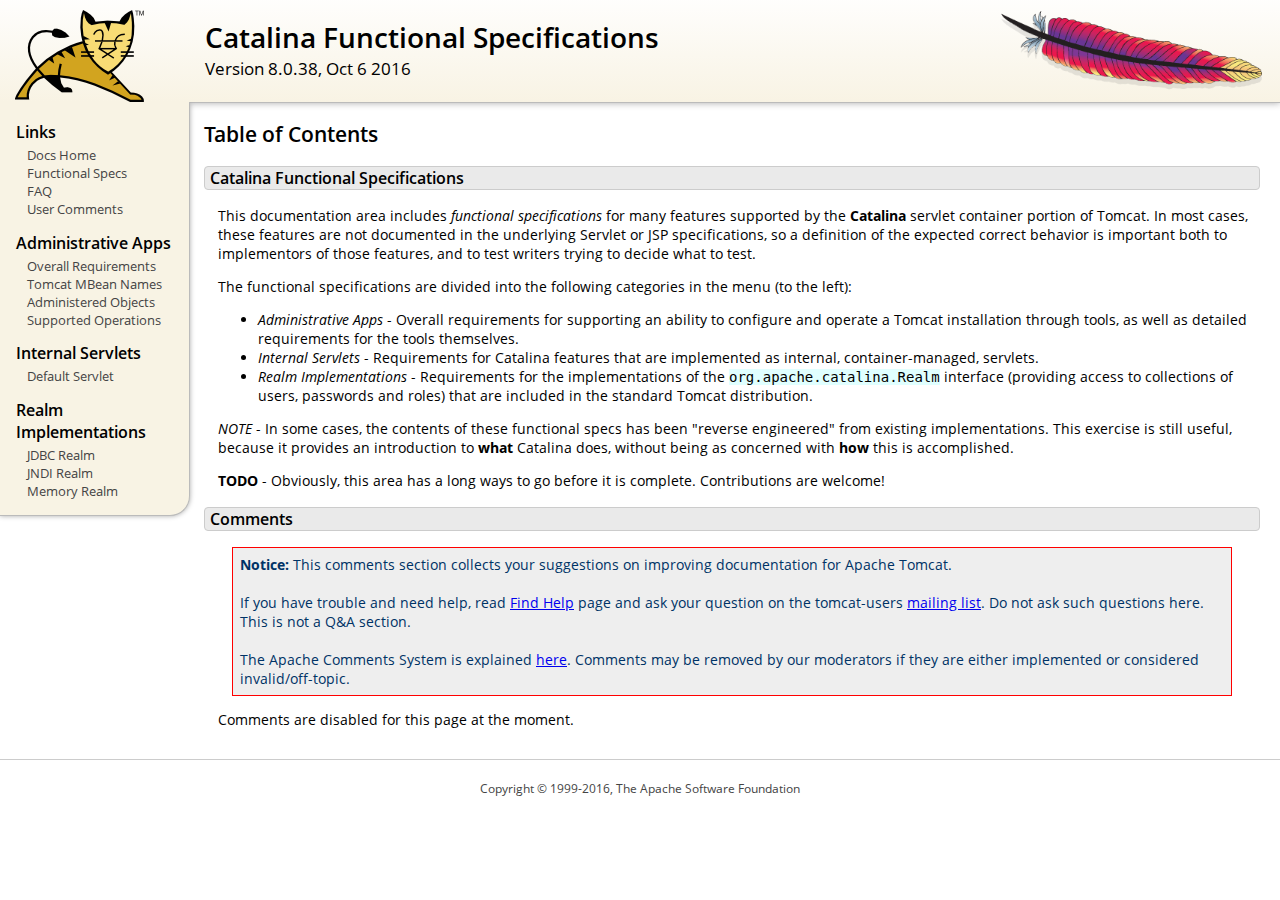
<file: docker/camunda/webapps/docs/funcspecs/index.html>
<!DOCTYPE html SYSTEM "about:legacy-compat">
<html lang="en"><head><META http-equiv="Content-Type" content="text/html; charset=UTF-8"><link href="../images/docs-stylesheet.css" rel="stylesheet" type="text/css"><title>Catalina Functional Specifications (8.0.38) - Table of Contents</title><meta name="author" content="Craig R. McClanahan"><script type="application/javascript" data-comments-identifier="tomcat-8.0-doc/funcspecs/index">
    "use strict"; // Enable strict mode

    (function() {
      var thisScript = document.currentScript;
      if (!thisScript) { // Workaround for IE <= 11
        var scripts = document.getElementsByTagName("script");
        thisScript = scripts[scripts.length - 1];
      }
      document.addEventListener("DOMContentLoaded", (function() {
        var commentsDiv = document.getElementById("comments_thread");
        var commentsShortname = "tomcat";
        var commentsIdentifier = "http://tomcat.apache.org/" +
          thisScript.getAttribute("data-comments-identifier") + ".html";

        (function(w, d) {
          if (w.location.hostname.toLowerCase() == "tomcat.apache.org") {
            var s = d.createElement("script");
            s.type = "application/javascript";
            s.async = true;
            s.src = "https://comments.apache.org/show_comments.lua?site=" +
              encodeURIComponent(commentsShortname) +
              "&page=" + encodeURIComponent(commentsIdentifier);
            d.head.appendChild(s);
          } else {
            commentsDiv.appendChild(d.createTextNode("Comments are disabled for this page at the moment."));
          }
        })(window, document);
      }), false);
    })();
  </script></head><body><div id="wrapper"><header><div id="header"><div><div><div class="logo noPrint"><a href="http://tomcat.apache.org/"><img alt="Tomcat Home" src="../images/tomcat.png"></a></div><div style="height: 1px;"></div><div class="asfLogo noPrint"><a href="http://www.apache.org/" target="_blank"><img src="../images/asf-feather.png" alt="The Apache Software Foundation" style="width: 266px; height: 83px;"></a></div><h1>Catalina Functional Specifications</h1><div class="versionInfo">
          Version 8.0.38,
          <time datetime="2016-10-06">Oct 6 2016</time></div><div style="height: 1px;"></div><div style="clear: left;"></div></div></div></div></header><div id="middle"><div><div id="mainLeft" class="noprint"><div><nav><div><h2>Links</h2><ul><li><a href="../index.html">Docs Home</a></li><li><a href="index.html">Functional Specs</a></li><li><a href="http://wiki.apache.org/tomcat/FAQ">FAQ</a></li><li><a href="#comments_section">User Comments</a></li></ul></div><div><h2>Administrative Apps</h2><ul><li><a href="fs-admin-apps.html">Overall Requirements</a></li><li><a href="mbean-names.html">Tomcat MBean Names</a></li><li><a href="fs-admin-objects.html">Administered Objects</a></li><li><a href="fs-admin-opers.html">Supported Operations</a></li></ul></div><div><h2>Internal Servlets</h2><ul><li><a href="fs-default.html">Default Servlet</a></li></ul></div><div><h2>Realm Implementations</h2><ul><li><a href="fs-jdbc-realm.html">JDBC Realm</a></li><li><a href="fs-jndi-realm.html">JNDI Realm</a></li><li><a href="fs-memory-realm.html">Memory Realm</a></li></ul></div></nav></div></div><div id="mainRight"><div id="content"><h2>Table of Contents</h2><h3 id="Catalina_Functional_Specifications">Catalina Functional Specifications</h3><div class="text">

<p>This documentation area includes <em>functional specifications</em> for
many features supported by the <strong>Catalina</strong> servlet container
portion of Tomcat.  In most cases, these features are not documented in the
underlying Servlet or JSP specifications, so a definition of the expected
correct behavior is important both to implementors of those features, and to
test writers trying to decide what to test.</p>

<p>The functional specifications are divided into the following categories
in the menu (to the left):</p>
<ul>
<li><em>Administrative Apps</em> - Overall requirements for supporting an
    ability to configure and operate a Tomcat installation through tools,
    as well as detailed requirements for the tools themselves.</li>
<li><em>Internal Servlets</em> - Requirements for Catalina features that are
    implemented as internal, container-managed, servlets.</li>
<li><em>Realm Implementations</em> - Requirements for the implementations of
    the <code>org.apache.catalina.Realm</code> interface (providing access to
    collections of users, passwords and roles) that are included in the
    standard Tomcat distribution.</li>
</ul>

<p><em>NOTE</em> - In some cases, the contents of these functional specs has
been "reverse engineered" from existing implementations.  This exercise is
still useful, because it provides an introduction to <strong>what</strong>
Catalina does, without being as concerned with <strong>how</strong> this is
accomplished.</p>

<p><strong>TODO</strong> - Obviously, this area has a long ways to go before
it is complete.  Contributions are welcome!</p>

</div><div class="noprint"><h3 id="comments_section">
                  Comments
                </h3><div class="text"><p class="notice"><strong>Notice: </strong>This comments section collects your suggestions
                    on improving documentation for Apache Tomcat.<br><br>
                    If you have trouble and need help, read
                    <a href="http://tomcat.apache.org/findhelp.html">Find Help</a> page
                    and ask your question on the tomcat-users
                    <a href="http://tomcat.apache.org/lists.html">mailing list</a>.
                    Do not ask such questions here. This is not a Q&amp;A section.<br><br>
                    The Apache Comments System is explained <a href="../comments.html">here</a>.
                    Comments may be removed by our moderators if they are either
                    implemented or considered invalid/off-topic.
                  </p><div id="comments_thread"></div></div></div></div></div></div></div><footer><div id="footer">
    Copyright &copy; 1999-2016, The Apache Software Foundation
  </div></footer></div></body></html>
</file>
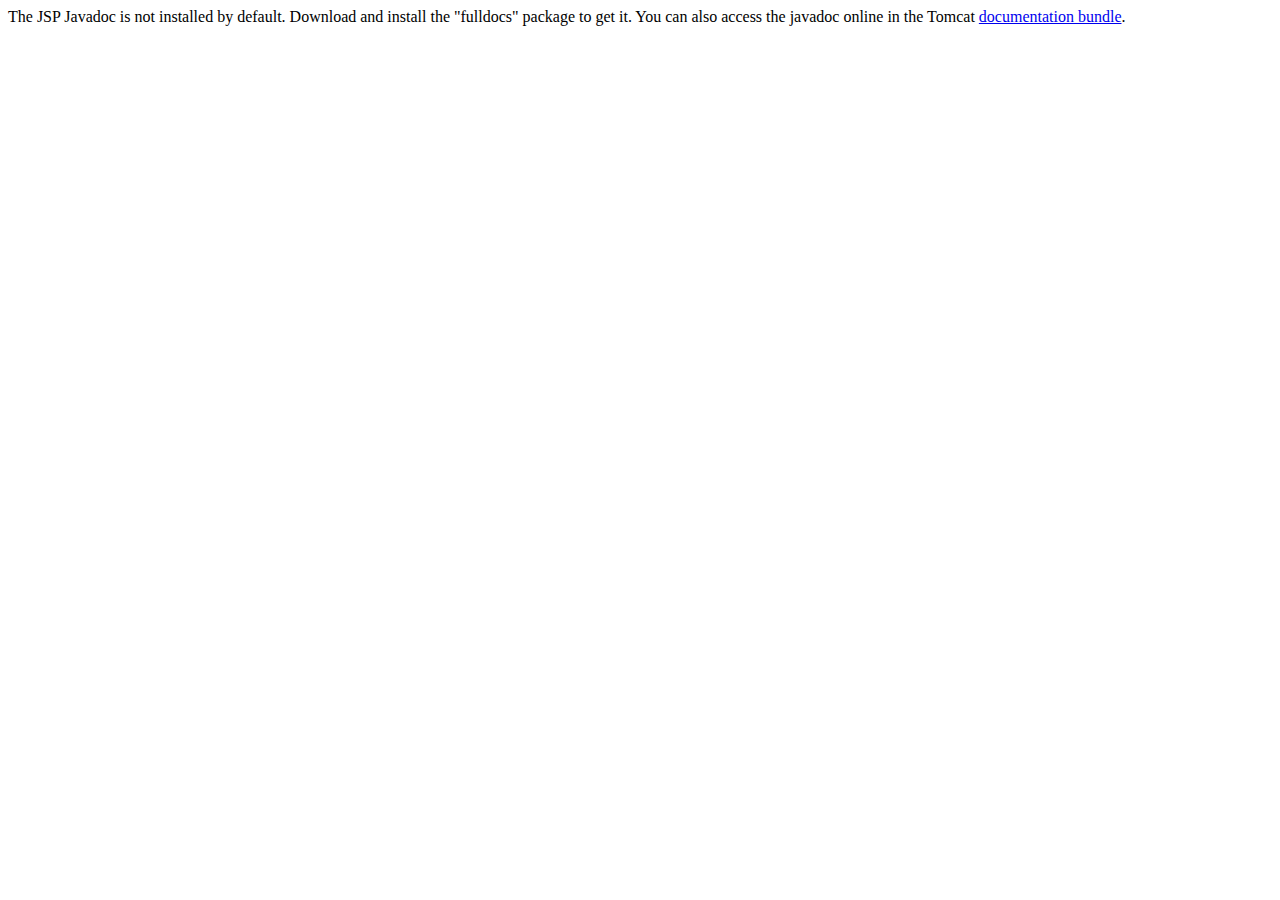
<file: docker/camunda/webapps/docs/jspapi/index.html>
<!--
  Licensed to the Apache Software Foundation (ASF) under one or more
  contributor license agreements.  See the NOTICE file distributed with
  this work for additional information regarding copyright ownership.
  The ASF licenses this file to You under the Apache License, Version 2.0
  (the "License"); you may not use this file except in compliance with
  the License.  You may obtain a copy of the License at

      http://www.apache.org/licenses/LICENSE-2.0

  Unless required by applicable law or agreed to in writing, software
  distributed under the License is distributed on an "AS IS" BASIS,
  WITHOUT WARRANTIES OR CONDITIONS OF ANY KIND, either express or implied.
  See the License for the specific language governing permissions and
  limitations under the License.
-->
<!DOCTYPE html>
<html>
    <head>
    <meta charset="UTF-8" />
    <title>API docs</title>
</head>

<body>

The JSP Javadoc is not installed by default. Download and install
the "fulldocs" package to get it.

You can also access the javadoc online in the Tomcat
<a href="http://tomcat.apache.org/tomcat-8.0-doc/">
documentation bundle</a>.

</body>
</html>
</file>
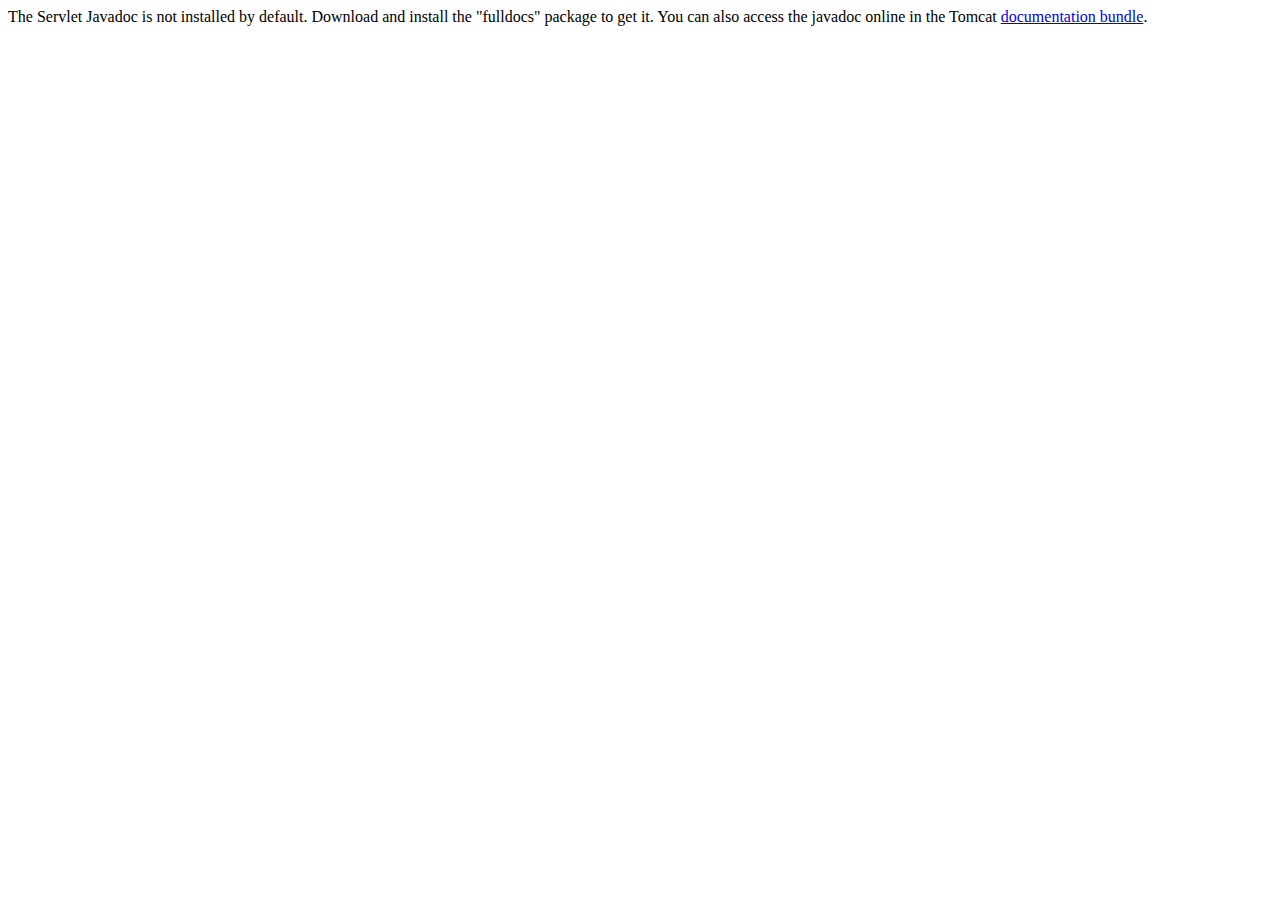
<file: docker/camunda/webapps/docs/servletapi/index.html>
<!--
  Licensed to the Apache Software Foundation (ASF) under one or more
  contributor license agreements.  See the NOTICE file distributed with
  this work for additional information regarding copyright ownership.
  The ASF licenses this file to You under the Apache License, Version 2.0
  (the "License"); you may not use this file except in compliance with
  the License.  You may obtain a copy of the License at

      http://www.apache.org/licenses/LICENSE-2.0

  Unless required by applicable law or agreed to in writing, software
  distributed under the License is distributed on an "AS IS" BASIS,
  WITHOUT WARRANTIES OR CONDITIONS OF ANY KIND, either express or implied.
  See the License for the specific language governing permissions and
  limitations under the License.
-->
<!DOCTYPE html>
<html>
    <head>
    <meta charset="UTF-8" />
    <title>API docs</title>
</head>

<body>

The Servlet Javadoc is not installed by default. Download and install
the "fulldocs" package to get it.

You can also access the javadoc online in the Tomcat
<a href="http://tomcat.apache.org/tomcat-8.0-doc/">
documentation bundle</a>.

</body>
</html>
</file>
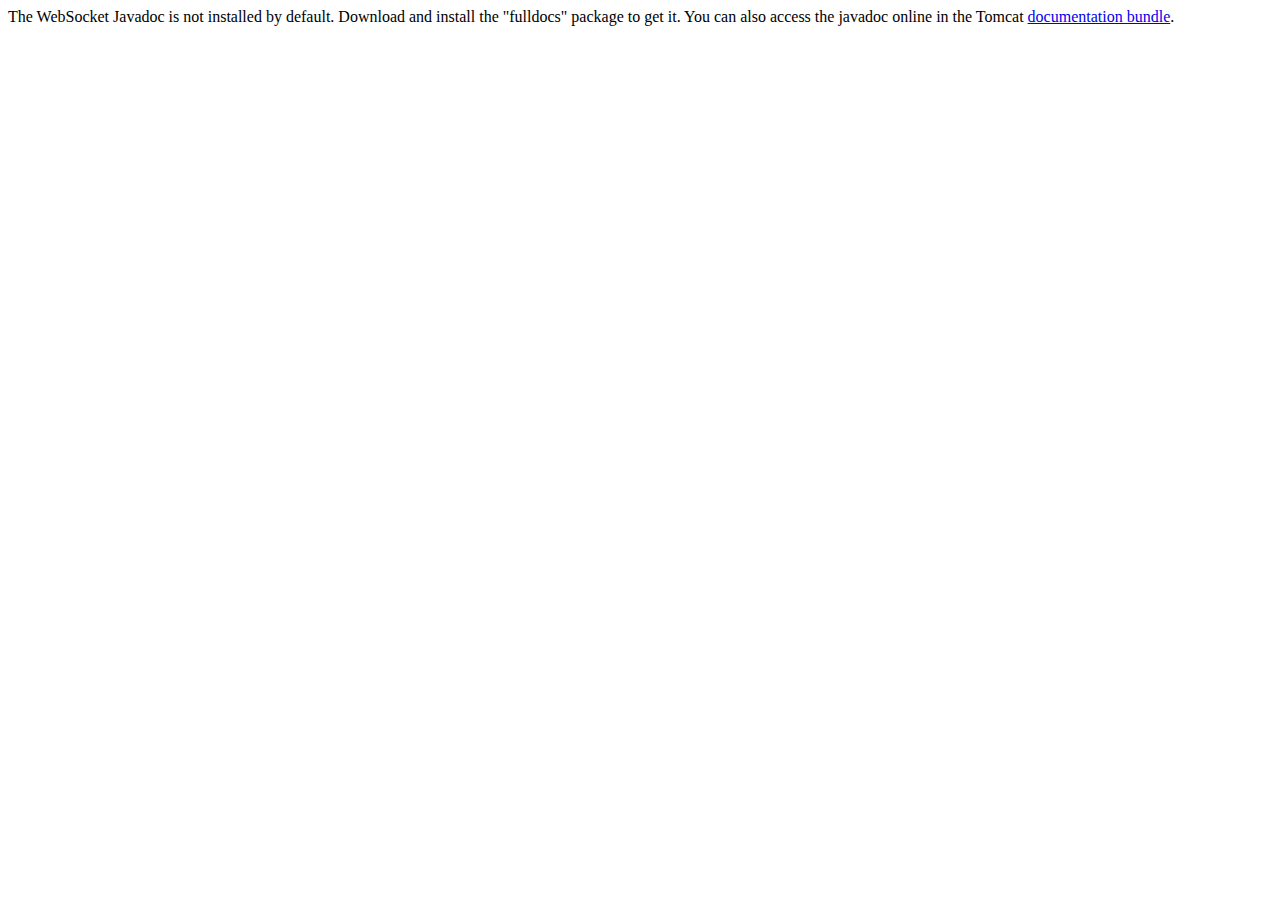
<file: docker/camunda/webapps/docs/websocketapi/index.html>
<!--
  Licensed to the Apache Software Foundation (ASF) under one or more
  contributor license agreements.  See the NOTICE file distributed with
  this work for additional information regarding copyright ownership.
  The ASF licenses this file to You under the Apache License, Version 2.0
  (the "License"); you may not use this file except in compliance with
  the License.  You may obtain a copy of the License at

      http://www.apache.org/licenses/LICENSE-2.0

  Unless required by applicable law or agreed to in writing, software
  distributed under the License is distributed on an "AS IS" BASIS,
  WITHOUT WARRANTIES OR CONDITIONS OF ANY KIND, either express or implied.
  See the License for the specific language governing permissions and
  limitations under the License.
-->
<!DOCTYPE html>
<html>
    <head>
    <meta charset="UTF-8" />
    <title>API docs</title>
</head>

<body>

The WebSocket Javadoc is not installed by default. Download and install
the "fulldocs" package to get it.

You can also access the javadoc online in the Tomcat
<a href="http://tomcat.apache.org/tomcat-8.0-doc/">
documentation bundle</a>.

</body>
</html>
</file>
<file: docker/camunda/webapps/docs/images/docs-stylesheet.css>
@charset "utf-8";
/*
  Licensed to the Apache Software Foundation (ASF) under one or more
  contributor license agreements.  See the NOTICE file distributed with
  this work for additional information regarding copyright ownership.
  The ASF licenses this file to You under the Apache License, Version 2.0
  (the "License"); you may not use this file except in compliance with
  the License.  You may obtain a copy of the License at

      http://www.apache.org/licenses/LICENSE-2.0

  Unless required by applicable law or agreed to in writing, software
  distributed under the License is distributed on an "AS IS" BASIS,
  WITHOUT WARRANTIES OR CONDITIONS OF ANY KIND, either express or implied.
  See the License for the specific language governing permissions and
  limitations under the License.
*/

/* Fonts */
@import url("fonts/fonts.css");

/* General style */

h1, h2, h3, h4, h5, h6, th {
  font-weight: 600;
}

body {
  margin: 0;
}

body, input {
  font-family: 'Open Sans', sans-serif;
  font-size: 10.5pt;
}

code, pre {
  font-family: Consolas, monospace;
}

img {
  border: 0;
}

table {
  border-collapse: collapse;
  text-align: left;
}
table *:not(table) {
  /* Prevent border-collapsing for table child elements like <div> */
  border-collapse: separate;
}

th {
  text-align: left;
}

main {
  /* Remove this once all IEs support <main> element */
  display: block;
}


/* Layout */

#wrapper {
  min-width: 400px;
}

#header {
  border-bottom: 1px solid #bbb;
}

@media not print {
    #header {
        box-shadow: 0 0 7px #aaa;
    }
}

#header > div {
  padding-left: 15px;
  padding-right: 15px;

  /* Work-around for old browsers: */
  background-color: #F8F3E4;
  background: linear-gradient(to bottom, #ffffff -10%, #F8F3E4 100%);
  position: relative;
}

#header .logo {
  float: left;
  padding-top: 10px;
  min-width: 190px;
}

#header .logo  img{
  /* To avoid that the Font Descender being added to the parent div's height */
  vertical-align: middle;
}

#header .asfLogo {
  float: right;
  position: relative;
  top: 8px;
}

#header h1 {
  margin-top: 0.6em;
  margin-bottom: 0;
}

#header .versionInfo {
  font-size: 13pt;
  margin-bottom: 1em;
}

#middle {
  display: table;
  table-layout: fixed;
  margin: 0;
  width: 100%;
}
#middle > div { display: table-row; }
#middle > div > div { display: table-cell; vertical-align: top; }



#mainLeft {
  width: 190px;
}

#mainLeft > div {
  margin-top: -1px; /* to overwrite border of element above */
  padding-left: 16px;
  padding-right: 14px;
  padding-top: 6px;
  padding-bottom: 15px;
  background-color: #F8F3E4;
  border-right: 1px solid #bbb;
  border-bottom: 1px solid #bbb;
  font-size: 10pt;
  border-bottom-right-radius: 20px;
  box-shadow: 0 0 5px #aaa;
}

#mainLeft h2 {
  margin-bottom: 0.2em;
  font-size: 1.2em;
}

#mainLeft ul {
  padding: 0;
  margin: 0;
  list-style-type: none;
}

#mainLeft ul a {
  text-indent: -0.6em;
  padding-left: 1.4em;
  display: block;
  text-decoration: none;
  color: #444;
}
#mainLeft ul a:hover {
  color: #000;
  background-color: #D1c9b9;
}

#mainRight {
  padding-left: 14px;
  padding-right: 20px;

}

#footer {
  margin-top: 30px;
  padding-top: 20px;
  padding-bottom: 20px;
  padding-left: 20px;
  padding-right: 20px;
  border-top: 1px solid #ccc;
  color: #444;
  text-align: center;
  /* font-style: italic; */
  font-size: 9pt;
}


/* Content */

#content div.text {
  padding-left: 1em;
  padding-left: 1em;
}

#content h3, #content h4, #content h5, #content h6 {
  padding-left: 5px;
  padding-right: 5px;
  background-color: #eaeaea;
}

@media not print {
    #content h3, #content h4, #content h5, #content h6 {
        border: 1px solid #ccc;
        border-radius: 4px;
    }
}

#content h4, #content h5, #content h6 {
  background-color: #f6f6f6;
}

code {
  background-color: rgb(224,255,255);
}

div.codeBox pre code, code.attributeName, code.propertyName, code.noHighlight, .noHighlight code {
  background-color: transparent;
}
div.codeBox {
  overflow: auto;
  margin: 1em 0;
}
div.codeBox pre {
  margin: 0;
  padding: 4px;
  border: 1px solid #999;
  border-radius: 5px;
  background-color: #eff8ff;
  display: table; /* To prevent <pre>s from taking the complete available width. */
  /*
  When it is officially supported, use the following CSS instead of display: table
  to prevent big <pre>s from exceeding the browser window:
  max-width: available;
  width: min-content;
  */
}

div.codeBox pre.wrap {
  white-space: pre-wrap;
}


table.defaultTable tr, table.detail-table tr {
    border: 1px solid #CCC;
}

table.defaultTable tr:nth-child(even), table.detail-table tr:nth-child(even) {
    background-color: #FAFBFF;
}

table.defaultTable tr:nth-child(odd), table.detail-table tr:nth-child(odd) {
    background-color: #EEEFFF;
}

table.defaultTable th, table.detail-table th {
  background-color: #88b;
  color: #fff;
}

table.defaultTable th, table.defaultTable td, table.detail-table th, table.detail-table td {
  padding: 5px 8px;
}


p.notice {
  border: 1px solid rgb(255, 0, 0);
  background-color: rgb(238, 238, 238);
  color: rgb(0, 51, 102);
  padding: 0.5em;
  margin: 1em 2em 1em 1em;
}


/* Changelog-Styles */

ul.changelog {
  padding-left: 1em;
  list-style-type: none;
}

ul.changelog  li{
  padding-top: 5px;
  padding-bottom: 5px;
}

ul.changelog img {
  vertical-align: middle
}


/* Printer-only Styles */
@media print {
    .noPrint { display: none; }
    #middle > div > div#mainLeft { display: none; }
    a { color: inherit; text-decoration: none; }
}

/* Fix for Comments section which contains a <h4> */
#comments_thread h1, #comments_thread h2, #comments_thread h3, #comments_thread h4, #comments_thread h5, #comments_thread h6 {
    border: none;
    background-color: transparent;
}
</file>
